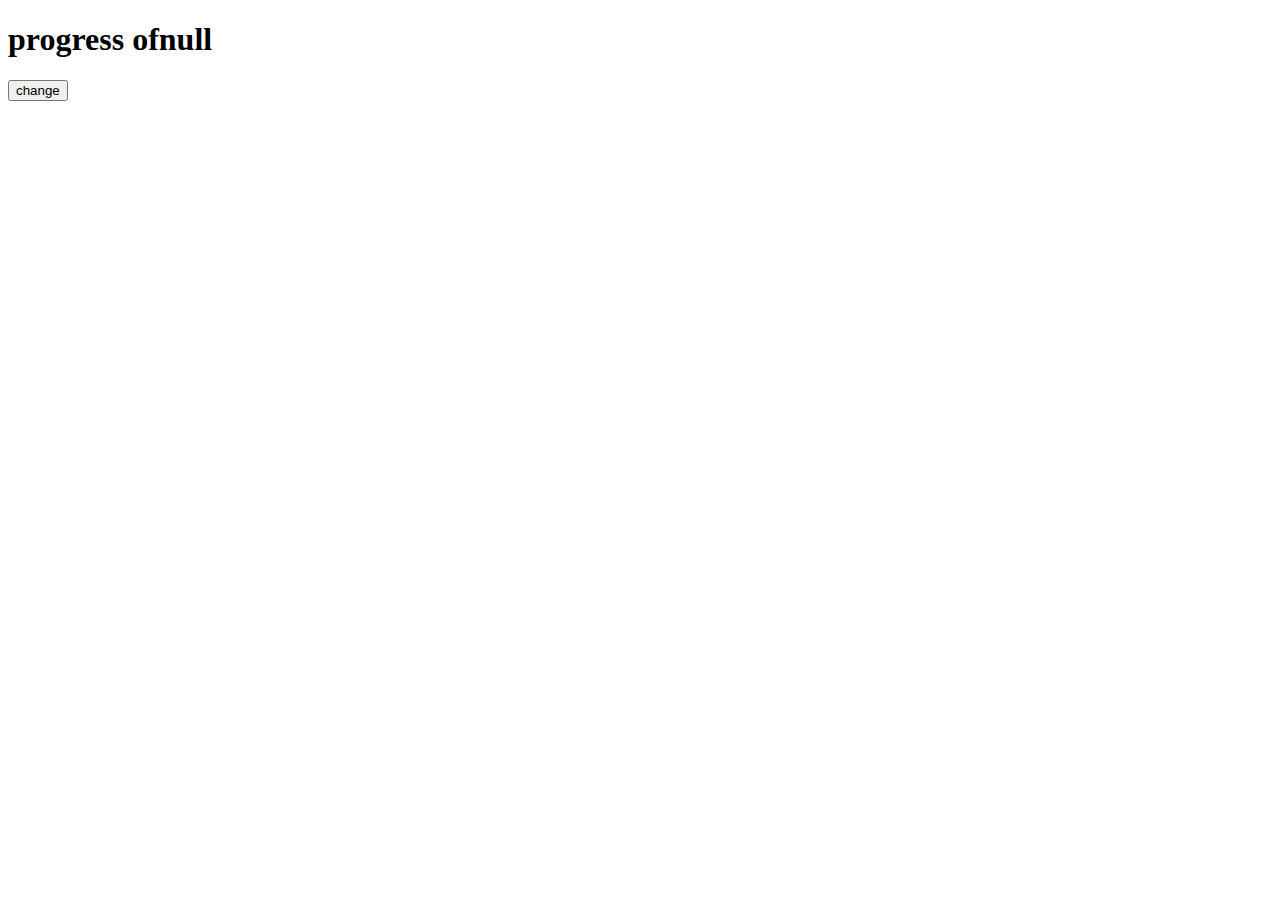
<file: index.html>
<!DOCTYPE html>
<html lang="en">

<head>
    <meta charset="UTF-8">
    <meta name="viewport" content="width=device-width, initial-scale=1.0">
    <meta http-equiv="X-UA-Compatible" content="ie=edge">
    <title>TL</title>
    <link rel="icon" href="./compass.ico">
</head>

<body>
    <h1>抓紧时间学习 :) :)</h1>
    <button>change</button>

    <script>
        var myBtn = document.querySelector('button');
        var myHeader = document.querySelector('h1');

        function setChange() {
            var myChange = prompt('come on');
            localStorage.setItem('change', myChange);
            myHeader.textContent = 'progress of' + myChange;
        }

        if (!localStorage.getItem('change')) {
            setChange();
        } else {
            var stroedChange = localStorage.getItem('change');
            myHeader.textContent = 'progress of  ' + stroedChange;
        }

        myBtn.onclick = function() {
            setChange();
        }
        myBtn
    </script>
</body>

</html>
</file>
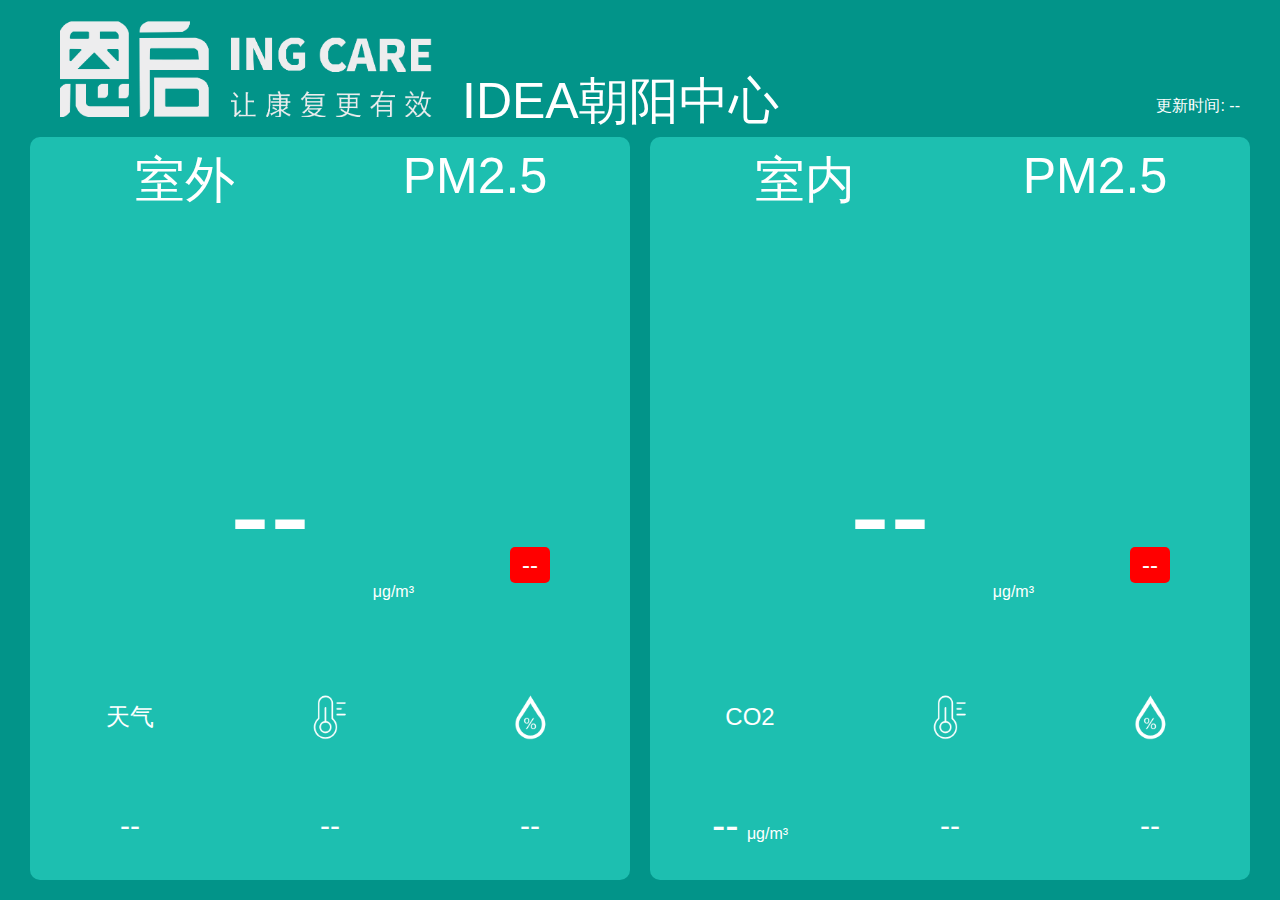
<file: AQISystem/index.html>
<!DOCTYPE html>
<html lang="en">

<head>
    <meta charset="UTF-8">
    <meta name="viewport" content="width=device-width, initial-scale=1.0">
    <meta http-equiv="X-UA-Compatible" content="ie=edge">
    <link rel="stylesheet" href="./css/index.css">
    <title>恩启</title>
</head>

<body>
    <div class="wrapper">
        <div class="header">
            <div class="logo">
                <img src="./images/enqi_logo.png" alt="">
            </div>
            <div class="title">IDEA朝阳中心</div>
            <div class="time">更新时间: --</div>
        </div>
        <div class="main">
            <div class="outdoor section">
                <div class="head">
                    <div class="loc">室外</div>
                    <div class="category">PM2.5</div>
                </div>
                <div class="main-section">
                    <div class="pm-value">
                        <div class="value">--</div>
                        <div class="unit">μg/m³</div>
                    </div>
                    <div class="pm-status">
                        <span class="level">--</span>
                    </div>
                    <!-- <div class="rotation">
                        <div class="box1"></div>
                        <div class="box3">
                            <span></span>
                        </div>
                    </div> -->
                    <!-- <p class="temperature">100</p> -->

                </div>
                <div class="footer">
                    <div class="air-condition">
                        <div class="name">天气</div>
                        <div class="value">--</div>
                    </div>
                    <div class="temp">
                        <div class="name">
                            <img src="./images/enqi_temp.png" width="46" height="auto" alt="">
                        </div>
                        <div class="value">--</div>
                    </div>
                    <div class="hd">
                        <div class="name">
                            <img src="./images/enqi_hd.png" width="46" height="auto" alt="">
                        </div>
                        <div class="value">--</div>
                    </div>
                </div>
            </div>
            <div class="indoor section">
                <div class="head">
                    <div class="loc">室内</div>
                    <div class="category">PM2.5</div>
                </div>
                <div class="main-section">
                    <div class="pm-value">
                        <div class="value">--</div>
                        <div class="unit">μg/m³</div>
                    </div>
                    <div class="pm-status">
                        <span class="level">--</span>
                    </div>
                    <!-- <div class="rotation">
                        <div class="box1"></div>
                        <div class="box3">
                            <span></span>
                        </div>
                    </div>
                    <p class="temperature">100</p> -->
                </div>
                <div class="footer">
                    <div class="air-condition">
                        <div class="name">CO2</div>
                        <div class="value">
                            <span class="val">--</span>&nbsp;
                            <span class="unit">μg/m³</span>
                        </div>
                    </div>
                    <div class="temp">
                        <div class="name">
                            <img src="./images/enqi_temp.png" width="46" height="auto" alt="">
                        </div>
                        <div class="value">--</div>
                    </div>
                    <div class="hd">
                        <div class="name">
                            <img src="./images/enqi_hd.png" width="46" height="auto" alt="">
                        </div>
                        <div class="value">--</div>
                    </div>
                </div>
            </div>
        </div>
    </div>
    <script src="./js/jquery-3.2.1.min.js"></script>
    <script src="./js/index.js"></script>
</body>

</html>
</file>
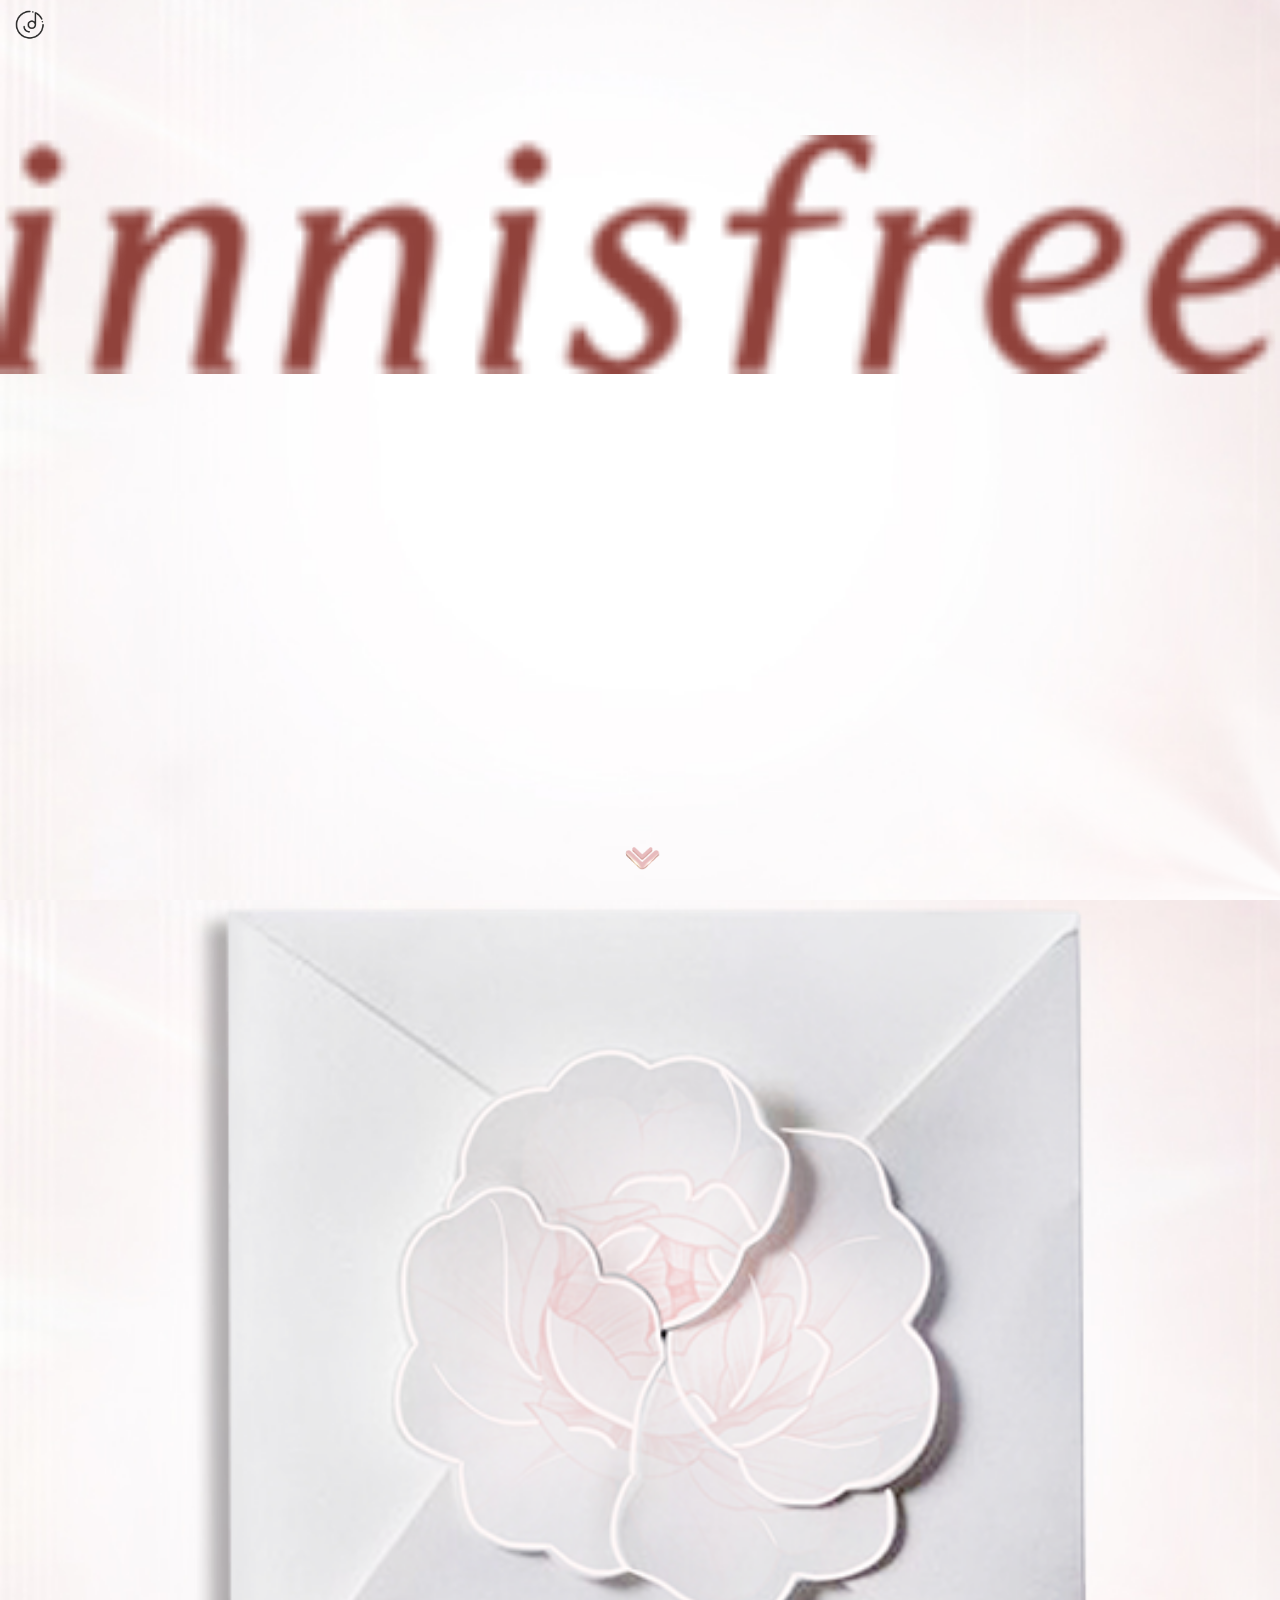
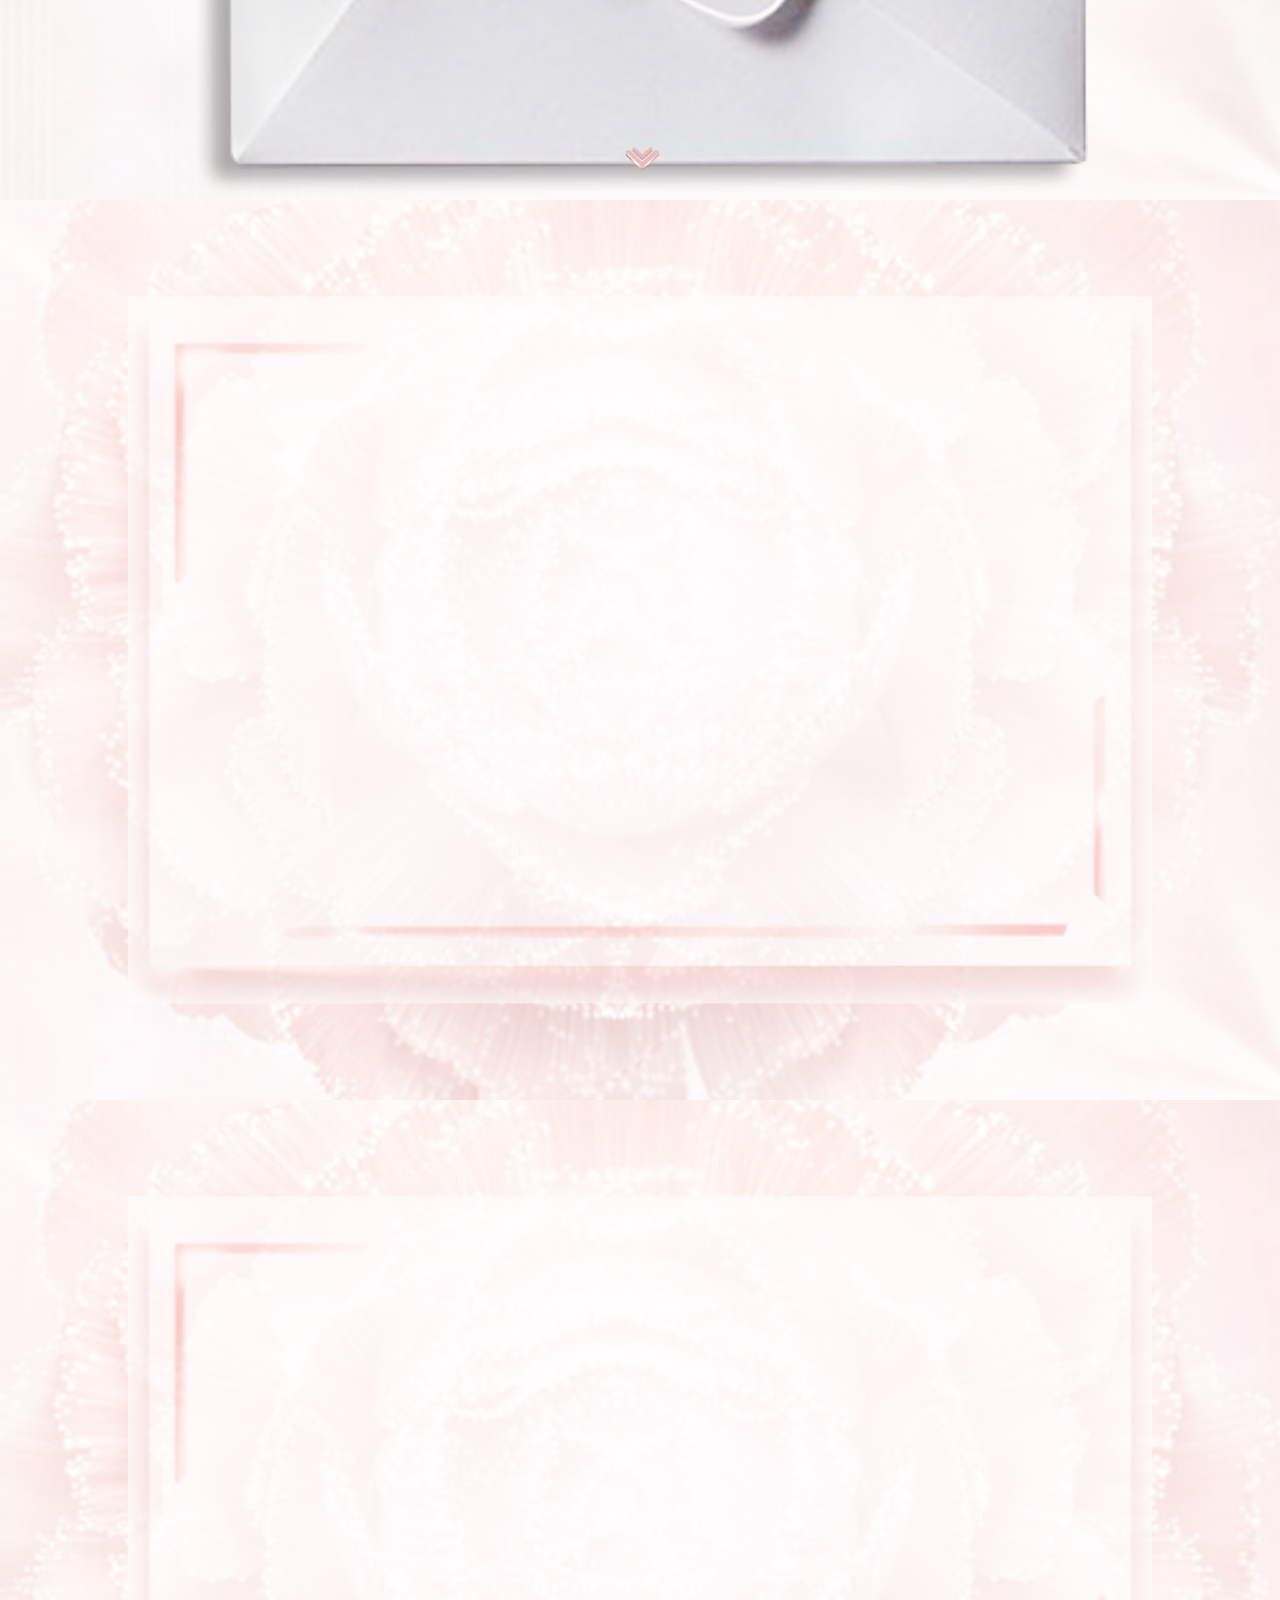
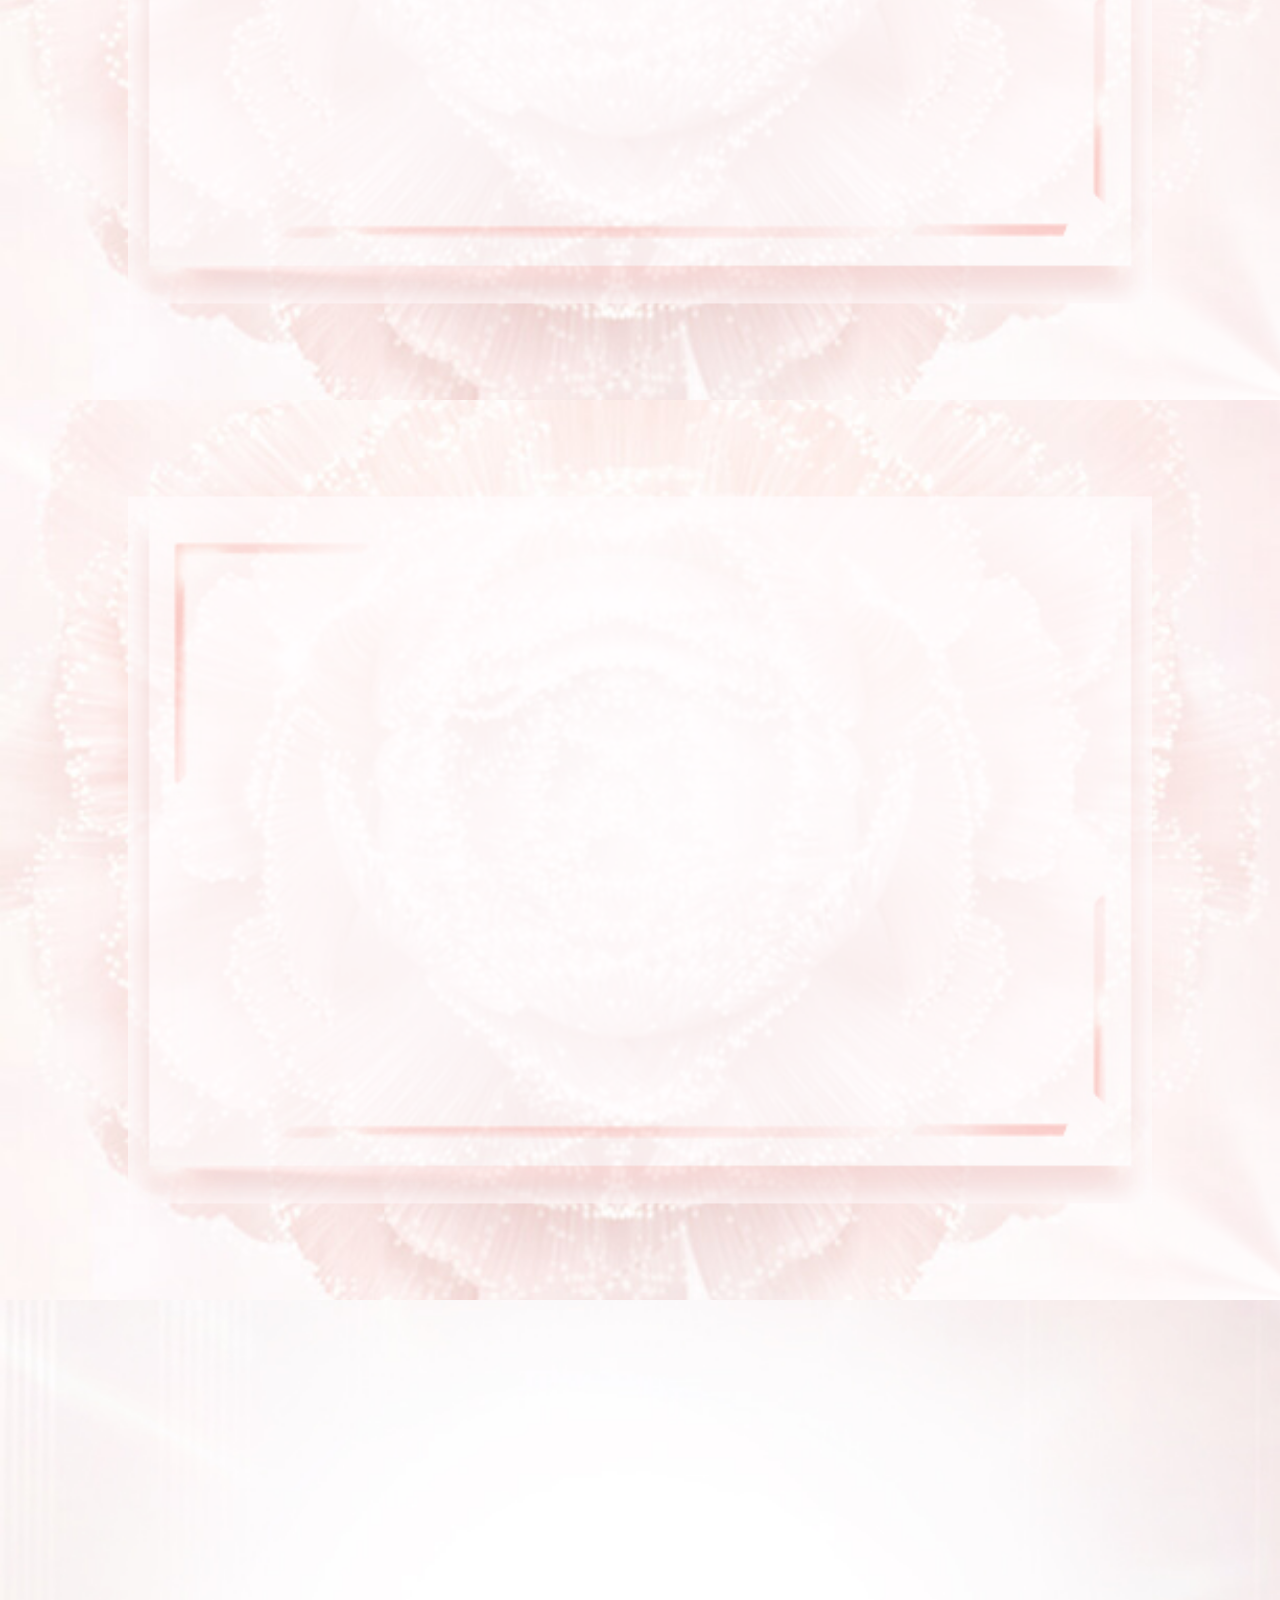
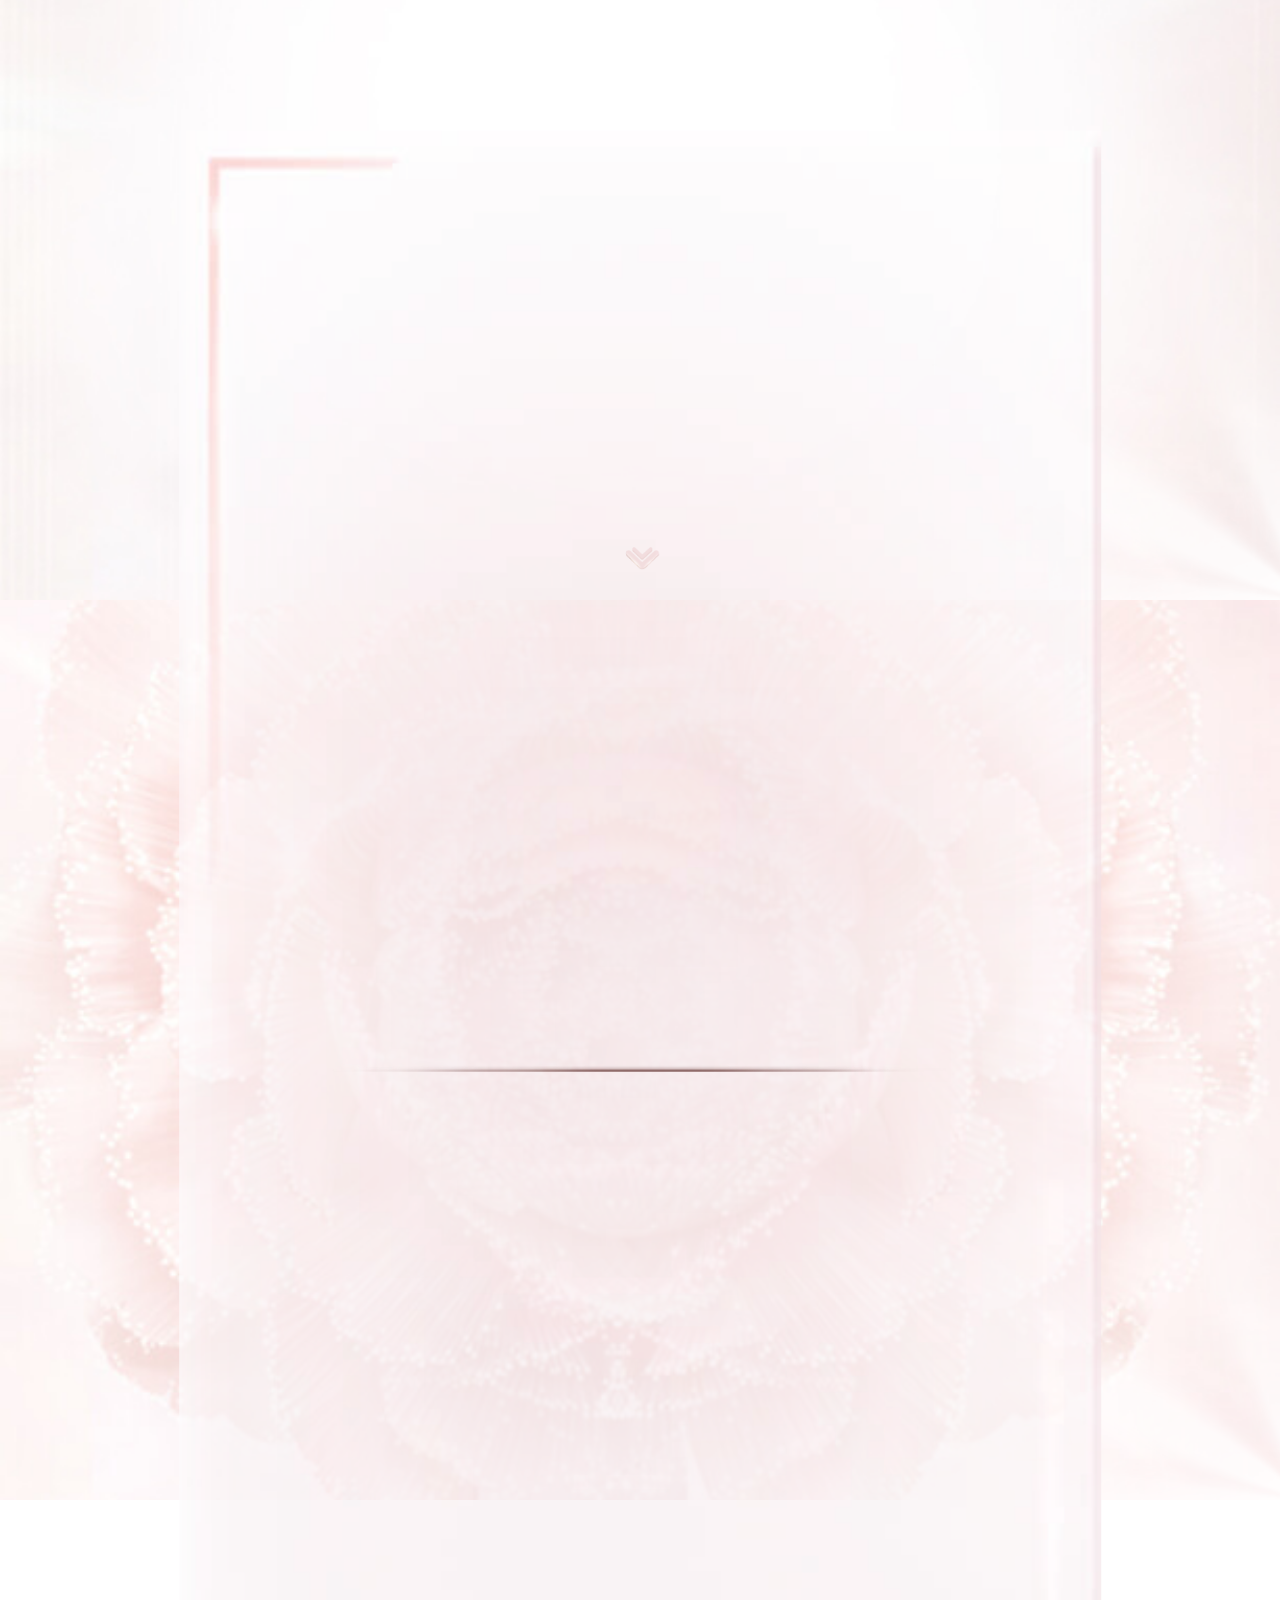
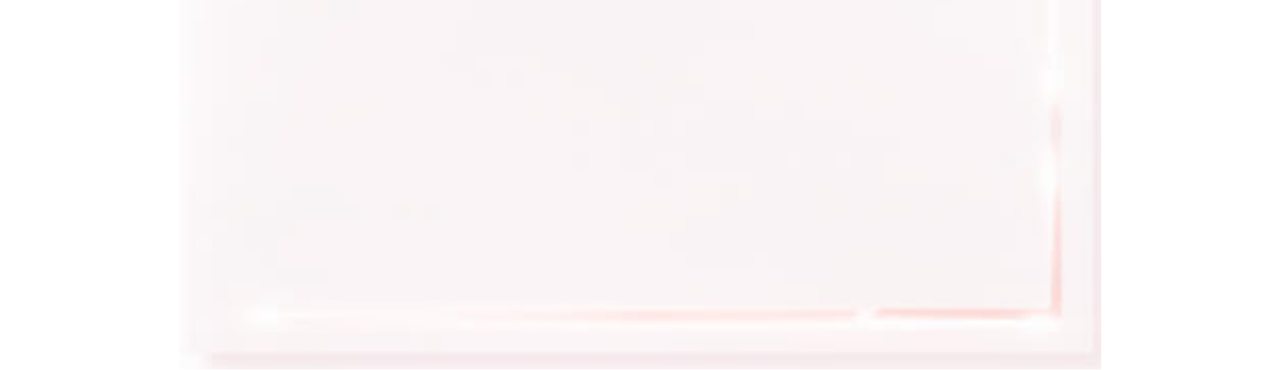
<file: innisfree/innisfree.html>
<!DOCTYPE html>
<html lang="en">
<head>
  <meta charset="UTF-8">
  <meta name="viewport" content="width=device-width, initial-scale=1.0">
  <meta name="viewport" content="width=device-width,minimum-scale=1.0,maximum-scale=1.0,user-scalable=no" />
  <meta http-equiv="X-UA-Compatible" content="ie=edge">
  <title>innisfree</title>
  <link rel="stylesheet" href="./css/style.css">
</head>
<body>
  <!-- <div class="loading-war">
    <img src="./imgs/bg2.jpg" alt="" class="loading-bg">
    <img src="./imgs/logo1.png" alt="" class="loading-logo1">
    <img src="./imgs/loading.png" alt="" class="loading-icon">
  </div> -->
  <div class="swiper-container" id="introduce">
    <ul class="introduce-box-ul swiper-wrapper">
      <li class="bg swiper-slide ">
        <img src="./imgs/rotating.png" alt="" class="rotating">
        <img src="./imgs/logo1.png" alt="" class="logo1 logo_1">
        <img src="./imgs/zzy1.png" alt="" class="zzy1">
        <img src="./imgs/index-text.png" alt="" class="index-text">
        <i class="next"></i>
      </li>
      <li class="bg swiper-slide">
        <img src="./imgs/rotating.png" alt="" class="rotating">
        <img src="./imgs/logo1.png" alt="" class="logo1 logo_2">
        <div class="main2">
          <img src="./imgs/letter.png" alt="" class="envolop rotate">
          <div class="text-wrapper">
            <!-- <img src="./imgs/writing-paper.png" alt="" class="envolop2"> -->
            <div class="text-con text-top">
            </div>
            <div class="text-con text-bottom">
            </div>
          </div>
        </div>
        <i class="next"></i>
      </li>
      <li class="bg4 swiper-slide">
        <img src="./imgs/rotating.png" alt="" class="rotating">
        <img src="./imgs/logo1.png" alt="" class="logo1 logo_3">
        <img src="./imgs/questions-bg.jpg" alt="" class="questions-bg">
        <div class="main3 main-content1">
          <img src="./imgs/questions1.png" alt="">
          <div class="btns">
            <div class="yes">A.是</div>
            <div class="no">B.否</div>
          </div>
        </div>
      </li>
      <li class="bg4 swiper-slide">
        <img src="./imgs/rotating.png" alt="" class="rotating">
        <img src="./imgs/logo1.png" alt="" class="logo1 logo_4">
        <img src="./imgs/questions-bg.jpg" alt="" class="questions-bg">
        <div class="main3 main-content2">
          <img src="./imgs/questions2.png" alt="">
          <div class="btns">
            <div class="yes">A.是</div>
            <div class="no">B.否</div>
          </div>
        </div>
      </li>
      <li class="bg4 swiper-slide">
        <img src="./imgs/rotating.png" alt="" class="rotating">
        <img src="./imgs/logo1.png" alt="" class="logo1 logo_5">
        <img src="./imgs/questions-bg.jpg" alt="" class="questions-bg">
        <div class="main3 main-content3">
          <img src="./imgs/questions3.png" alt="">
          <div class="btns">
            <div class="yes">A.是</div>
            <div class="no">B.否</div>
          </div>
        </div>
      </li>
      <li class="bg swiper-slide ">
        <img src="./imgs/rotating.png" alt="" class="rotating">
        <img src="./imgs/logo1.png" alt="" class="logo1 logo_6">
        <img src="./imgs/zzy2.png" alt="" class="zzy2">
        <img src="./imgs/text4.png" alt="" class="text4">
        <i class="next"></i>
      </li>
      <li class="bg4 swiper-slide">
        <img src="./imgs/rotating.png" alt="" class="rotating">
        <div class="main4">
          <img src="./imgs/bg3.jpg" alt="" class="bg3">
          <img src="./imgs/logo3.png" alt="" class="logo3">
          <img src="./imgs/text1.png" alt="" class="text1">
          <!-- <img src="./imgs/text3.png" alt="" class="text3"> -->
          <img src="./imgs/line.png" alt="" class="line">
          <img src="./imgs/time.png" alt="" class="time">
        </div>
      </li>
    </ul>
    <audio id='audio' src='./mp3.mp3' loop autoplay preload="auto"></audio>
    <div id='status' onclick='triggerBgMusic()'><img src="./imgs/play.png" alt=""></div>
  </div>
</body>
<script src="js/jquery-3.2.1.min.js"></script>
<script src="js/swiper/swiper.min.js"></script>
<script src="js/typeWriter.js"></script>
<script src="http://res2.wx.qq.com/open/js/jweixin-1.4.0.js "></script>
<script src="js/play.js"></script>
<script>

  // $('.loading-logo1').fadeIn(2000);
  // setTimeout(function(){
  //   $('.loading-icon').fadeIn(5000)
  // },800);
  // setTimeout(function(){
  //     $('.loading-war').addClass('loading-war-hide');
  // },2500);
  // setTimeout(function(){
  //     $('.loading-war').hide();
  // },2600);

  var timeTypeText1,timeTypeText2;
  var swiper = new Swiper('.swiper-container', {
        direction: 'vertical',
        onSlideChangeStart: function(mySwiper) {
          var liIndex = mySwiper.activeIndex
          if(liIndex == 0){
            $('.logo_1, .zzy1, .index-text').hide(0);
          }
          if(liIndex == 1) {
            $('.main2 .envolop').removeClass('rotated').addClass('rotate')
            $('.text-wrapper').hide(0)
            $(".logo_2, .main2 .text-top, .main2 .text-bottom").hide(0)
            clearTimeout(timeTypeText1)
            clearTimeout(timeTypeText2)
          }
          if(liIndex == 2) {
            $('.logo_3, .questions-bg, .main-content1 img, .main-content1 .btns').hide(0)
          }
          if(liIndex == 3) {
            $('.logo_4, .questions-bg, .main-content2 img, .main-content2 .btns').hide(0)
          }
          if(liIndex == 4) {
            $('.logo_5, .questions-bg, .main-content3 img, .main-content3 .btns').hide(0)
          }
          if(liIndex == 5){
            $('.logo_6, .zzy2, .text4, .signature').hide(0);
          }
          if(liIndex == 6){
            $('.logo3, .text1, .line, .time ').hide(0);
          }
        },
        onSlideChangeEnd: function(mySwiper){
          var liIndex = mySwiper.activeIndex;
          if(liIndex == 0){
            $('.logo_1').fadeIn(2000);
            setTimeout(function(){
                $('.zzy1').fadeIn(5000);
            },1000)
            setTimeout(function(){
                $('.index-text').fadeIn(500);
            },2000)
            swiper.unlockSwipeToNext();
          }
          if(liIndex == 1) {
              $('.logo_2').fadeIn(2000);
              setTimeout(function(){
                $('.main2 .envolop').removeClass('rotate').addClass('rotated');
              },800)
              setTimeout(function(){
                $('.text-wrapper').fadeIn(500);
              },900)
              timeTypeText1 = setTimeout(function(){
                $(".main2 .text-top").html(
                  `亲爱的<br/>`+
                  `收到这封信是不是有一点小惊讶?`
                ).show().typewriter(150);
              },2500)
              timeTypeText2 = setTimeout(function(){
                $(".main2 .text-bottom").html(
                  `其实，<br/>`+
                  `我们已经观察你很久了，<br/>`+
                  `发现你身边有一些危害在悄悄潜伏着<br/>`+
                  `... ... `
                ).show().typewriter(150);
              },5600)
              swiper.unlockSwipeToNext();
          }
          if(liIndex == 2){
            mySwiper.lockSwipeToNext();
            $('.logo_3').fadeIn(2000);
            setTimeout(function(){
              $('.questions-bg').fadeIn(500)
            },1000)
            setTimeout(function(){
              $('.main-content1 img').fadeIn(2000);
            },1500)
            setTimeout(function(){
              $('.main-content1 .btns').fadeIn(2000);
            },2500)
          }
          if(liIndex == 3){
            mySwiper.lockSwipeToNext();
            $('.logo_4').fadeIn(500);
            setTimeout(function(){
              $('.questions-bg').fadeIn(500)
            },1000)
            setTimeout(function(){
              $('.main-content2 img').fadeIn(2000);
            },1500)
            setTimeout(function(){
              $('.main-content2 .btns').fadeIn(2000);
            },2500)
          }
          if(liIndex == 4){
            mySwiper.lockSwipeToNext();
            $('.logo_5').fadeIn(2000);
            setTimeout(function(){
              $('.questions-bg').fadeIn(500)
            },1000)
            setTimeout(function(){
              $('.main-content3 img').fadeIn(2000);
            },1500)
            setTimeout(function(){
              $('.main-content3 .btns').fadeIn(2000);
            },2500)
          }
          if(liIndex == 5){
            $('.logo_6').fadeIn(2000);
            setTimeout(function(){
                $('.zzy2').fadeIn(2000);
            },1000)
            setTimeout(function(){
                $('.text4').fadeIn(500);
            },2500)
            setTimeout(function(){
                $('.signature').fadeIn(2000);
            },3500)
          }
          if(liIndex == 6){
            $('.logo3').fadeIn(2000);
            setTimeout(function(){
                $('.text1').fadeIn(2000);
            },1500)
            setTimeout(function(){
                $('.line').fadeIn(500);
            },2500)
            setTimeout(function(){
                $('.time').fadeIn(5000);
            },3500)
          }
        }
      });
</script>
<script src="js/index.js"></script>
</html>
</file>
<file: AQISystem/css/index.css>
* {
  margin: 0;
  padding: 0;
  list-style: none;
}
html,
body {
  width: 100%;
  height: 100%;
  font-family: '微软雅黑', '黑体', Arial, Helvetica, sans-serif;
}
.wrapper {
  display: flex;
  flex-direction: column;
  width: 100%;
  height: 100%;
  background-color: #029489;
}
.wrapper .header {
  display: flex;
  padding: 20px;
}
.wrapper .header .logo {
  padding-left: 40px;
  width: 30%;
  line-height: 0;
}
.wrapper .header .logo img {
  width: 100%;
}
.wrapper .header .title {
  flex: 1 1 auto;
  align-self: flex-end;
  line-height: 32px;
  padding-left: 30px;
  color: #fff;
  font-size: 50px;
}
.wrapper .header .time {
  flex: 1;
  align-self: flex-end;
  text-align: right;
  margin-right: 20px;
  color: #fff;
}
.wrapper .main {
  display: flex;
  flex: 1;
  justify-content: space-around;
  padding: 20px;
  padding-top: 0;
  background: #029489;
}
.wrapper .main .section {
  display: flex;
  flex-direction: column;
  flex: 1;
  margin: 0 10px;
  background: #1dbfb0;
  border-radius: 10px;
}
.wrapper .main .section .head {
  display: flex;
  height: 20%;
  padding: 10px;
  text-align: center;
  color: #fff;
  font-size: 50px;
}
.wrapper .main .section .head > div {
  flex: 1;
}
.wrapper .main .section .main-section {
  display: flex;
  height: 50%;
  color: #fff;
}
.wrapper .main .section .main-section .pm-value {
  display: flex;
  flex-direction: column;
  flex: 1;
}
.wrapper .main .section .main-section .pm-value .value {
  flex: 1;
  display: flex;
  align-items: flex-end;
  justify-content: center;
  font-size: 120px;
}
.wrapper .main .section .main-section .pm-value .unit {
  padding-right: 20%;
  height: 80px;
  text-align: right;
}
.wrapper .main .section .main-section .pm-status {
  position: relative;
  width: 20%;
}
.wrapper .main .section .main-section .pm-status .level {
  display: flex;
  justify-content: center;
  position: absolute;
  left: 0;
  padding: 4px 0;
  bottom: 80px;
  width: 40px;
  text-align: center;
  background: #f00;
  writing-mode: lr-tb;
  border-radius: 5px;
  font-size: 24px;
}
.wrapper .main .section .footer {
  display: flex;
  height: 30%;
  color: #fff;
  text-align: center;
}
.wrapper .main .section .footer > div {
  flex: 1;
  display: flex;
  flex-direction: column;
}
.wrapper .main .section .footer > div > div {
  display: flex;
  flex: 1;
  justify-content: center;
  align-items: center;
  font-size: 24px;
}
.wrapper .main .section .footer > div > div.value {
  font-size: 30px;
}
.wrapper .main .section .footer > div > div.value .val {
  font-size: 40px;
}
.wrapper .main .section .footer > div > div.value .unit {
  margin-bottom: -16px;
  font-size: 16px;
}
</file>
<file: innisfree/css/style.css>
body,
html,
ul,
li,
p,
span,
i {
  margin: 0;
  padding: 0;
}
html {
  height: 100%;
}
body {
  width: 100%;
  height: 100%;
  overflow: hidden;
  font-family: "微软雅黑";
  font-size: 0;
}
img {
  width: 100%;
}
.swiper-container {
  height: 100%;
}
ul {
  position: relative;
  height: 100%;
  font-size: 0;
}
li {
  list-style-type: none;
  position: relative;
  box-sizing: border-box;
  padding-bottom: 10px;
  display: inline-block;
  text-align: center;
  width: 100%;
  height: 100%;
  color: #fff;
  font-size: 15px;
}
.swiper-slide {
  height: 100% !important;
}
.bg {
  background: url(../imgs/bg.jpg) no-repeat center;
  background-size: cover;
}
.bg2 {
  background: url(../imgs/bg2.jpg) no-repeat center;
  background-size: cover;
}
.bg4 {
  background: url(../imgs/bg4.jpg) no-repeat center;
  background-size: cover;
}
.rotating {
  position: absolute;
  top: 50%;
  left: 50%;
  width: 100%;
  height: 100%;
  -webkit-animation: rotating 8s linear infinite;
  opacity: .9;
}
@-webkit-keyframes rotating {
  0% {
    -webkit-transform: translate(-50%, -50%) rotate(0deg);
  }
  25% {
    -webkit-transform: translate(-50%, -50%) rotate(90deg);
  }
  50% {
    -webkit-transform: translate(-50%, -50%) rotate(180deg);
  }
  75% {
    -webkit-transform: translate(-50%, -50%) rotate(270deg);
  }
  100% {
    -webkit-transform: translate(-50%, -50%) rotate(360deg);
  }
}
.letter-wrapper {
  position: absolute;
  top: 50%;
  left: 50%;
  transform: translate(-50%, -50%);
  width: 100%;
  height: 100%;
}
.logo1 {
  display: none;
  position: absolute;
  top: 15%;
  left: 50%;
  transform: translateX(-50%);
  -webkit-animation: firstLogo 1s linear;
  animation-fill-mode: forwards;
}
@keyframes firstLogo {
  0% {
    width: 0;
  }
  100% {
    width: 100px;
  }
}
.zzy1,
.zzy2 {
  position: absolute;
  top: 0;
  right: 0;
  display: none;
}
.zzy1 {
  -webkit-animation: zzy1 1s linear;
  animation-fill-mode: forwards;
}
@keyframes zzy1 {
  0% {
    opacity: 0;
  }
  100% {
    opacity: 1;
  }
}
.index-text {
  position: absolute;
  left: 10%;
  display: none;
  width: 50%;
  -webkit-animation: indexText 1s linear;
  animation-fill-mode: forwards;
}
@keyframes indexText {
  0% {
    opacity: 0;
  }
  60% {
    opacity: 1;
    transform: scale(1);
  }
  80% {
    opacity: 1;
    transform: scale(0.7);
  }
  100% {
    opacity: 1;
    transform: scale(1);
  }
}
.text4 {
  position: absolute;
  left: 10%;
  display: none;
  width: 48%;
  -webkit-animation: titleText4 1s linear;
  animation-fill-mode: forwards;
}
@keyframes titleText4 {
  0% {
    opacity: 0;
  }
  60% {
    opacity: 1;
    transform: scale(1);
  }
  80% {
    opacity: 1;
    transform: scale(0.7);
  }
  100% {
    opacity: 1;
    transform: scale(1);
  }
}
.signature {
  position: absolute;
  bottom: 18%;
  right: 15%;
  display: none;
  width: 28%;
}
.text-logo {
  position: absolute;
  top: 20px;
  right: 15px;
  width: 20%;
}
.main2 .envolop {
  width: 70%;
  position: absolute;
  top: 50%;
  left: 50%;
}
.main2 .envolop.rotate {
  transform: translate(-50%, -50%) rotate(0);
  -webkit-transform: translate(-50%, -50%) rotate(0);
  transition: all 1s linear;
  -webkit-transition: all 1s linear;
}
.main2 .envolop.rotated {
  transform: translate(-50%, -50%) rotate(-30deg);
  -webkit-transform: translate(-50%, -50%) rotate(-30deg);
  transition: all 1s linear;
  -webkit-transition: all 1s linear;
}
.main2 .text-wrapper {
  line-height: 22px;
  width: 90%;
  height: 50%;
  display: none;
  position: absolute;
  top: 50%;
  left: 50%;
  transform: translate(-50%, -50%);
  background: url(../imgs/writing-paper.png) center no-repeat;
  background-size: 100% 100%;
  -webkit-animation: letter 1s linear;
  animation-fill-mode: forwards;
}
@keyframes letter {
  0% {
    opacity: 0;
  }
  100% {
    opacity: 1;
  }
}
.main2 .text-wrapper .text-con {
  position: absolute;
  left: 50%;
  transform: translateX(-50%);
  width: 65%;
  color: #8b3931;
  font-size: 13px;
}
.main2 .text-wrapper .text-top {
  display: none;
  top: 15%;
}
.main2 .text-wrapper .text-bottom {
  display: none;
  top: 55%;
}
.questions-bg {
  position: absolute;
  top: 50%;
  left: 50%;
  transform: translate(-50%, -50%);
  width: 80%;
  opacity: 0.7;
}
.main3 {
  position: absolute;
  top: 52%;
  left: 50%;
  transform: translate(-50%, -50%);
  width: 60%;
  height: 20%;
}
.main3 img {
  display: none;
}
.main3 .btns {
  display: none;
  margin: 20px 30px 0 30px;
  overflow: hidden;
}
.main3 .btns div {
  color: #8b3931;
  font-size: 14px;
  padding: 5px 10px;
}
.main3 .btns div.yes {
  float: left;
}
.main3 .btns div.no {
  float: right;
}
.main3 .btns div.active {
  background-color: #f6e4e2;
  border-radius: 5px;
}
.main4 {
  width: 100%;
}
.main4 .bg3 {
  position: absolute;
  top: 50%;
  left: 50%;
  transform: translate(-50%, -50%);
  opacity: 0.7;
  width: 72%;
}
.main4 .logo3 {
  position: absolute;
  top: 20%;
  left: 50%;
  transform: translateX(-50%);
  display: none;
  width: 42%;
  -webkit-animation: lastLogo 1s linear;
  animation-fill-mode: forwards;
  -webkit-backface-visibility: hidden; 
  -webkit-transform-style: preserve-3d;
}
@keyframes lastLogo {
  0% {
    width: 0;
  }
  100% {
    width: 42%;
  }
}
.main4 .text1 {
  position: absolute;
  top: 35%;
  left: 50%;
  transform: translate(-50%, -50%);
  display: none;
  width: 70%;
  -webkit-animation: titleText1 1s linear;
  animation-fill-mode: forwards;
  -webkit-backface-visibility: hidden; 
  -webkit-transform-style: preserve-3d;
}
@keyframes titleText1 {
  0% {
    width: 0;
  }
  100% {
    width: 70%;
  }
}
.main4 .line {
  position: absolute;
  top: 52%;
  left: 50%;
  transform: translate(-50%, -50%);
  width: 50%;
}
.main4 .time {
  position: absolute;
  left: 50%;
  bottom: 30%;
  transform: translateX(-50%);
  display: none;
  width: 60%;
  -webkit-animation: proRotate 1s linear;
  animation-fill-mode: forwards;
}
@keyframes proRotate {
  0% {
    opacity: 0;
  }
  100% {
    opacity: 1;
  }
}
#status {
  position: absolute;
  top: 10px;
  left: 15px;
  width: 30px;
  height: 30px;
  z-index: 1;
}
/* 下一页箭头 */
.next {
  position: absolute;
  bottom: 20px;
  left: 50%;
  margin-left: -22px;
  width: 50px;
  height: 36px;
  background: url(../imgs/next.png) no-repeat;
  background-size: cover;
  animation: zoom 0.8s infinite;
}
@keyframes zoom {
  0% {
    transform: scale(1);
  }
  50% {
    transform: scale(0.9);
  }
  100% {
    transform: scale(1);
  }
}
</file>
